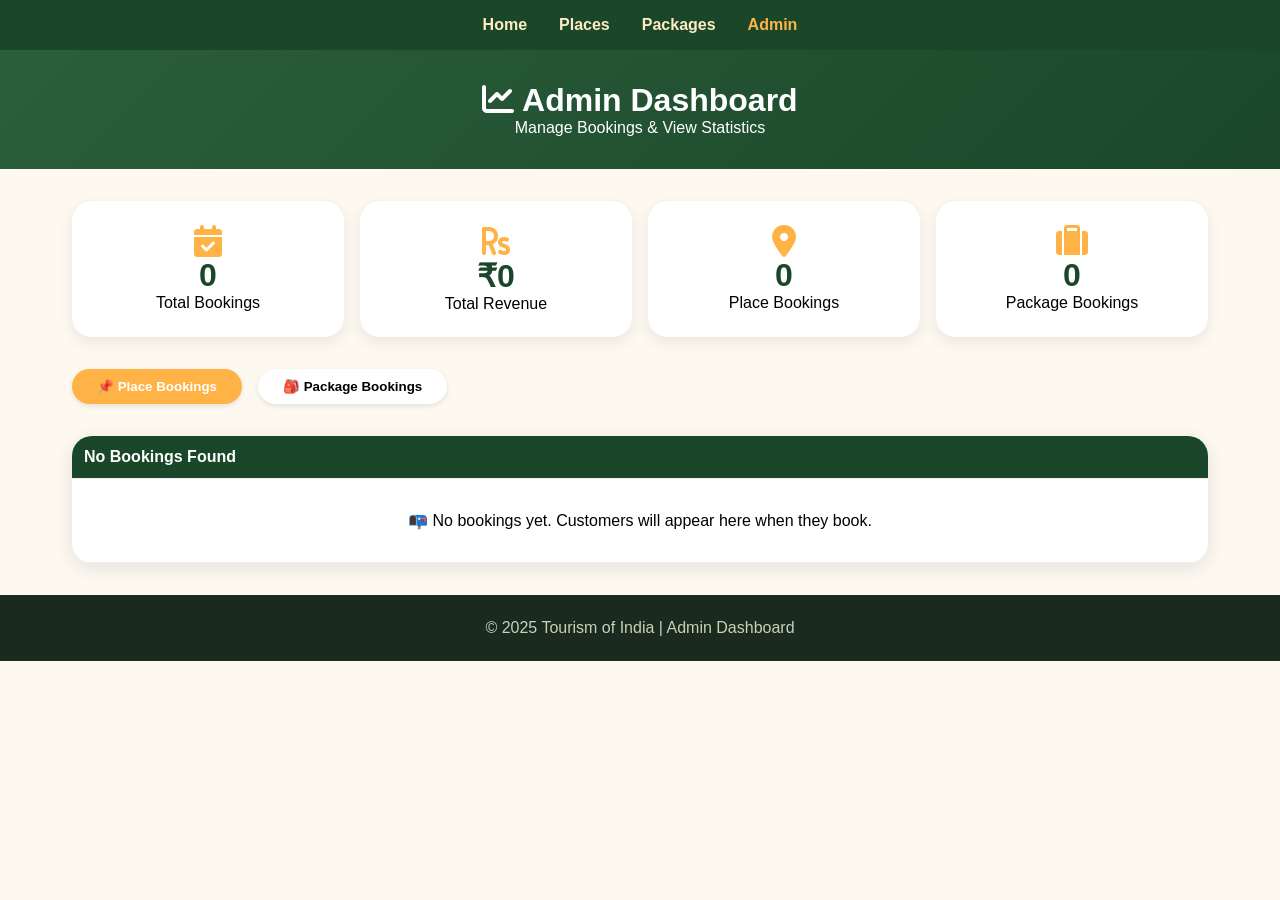
<file: admin.html>
<!DOCTYPE html>
<html lang="en">
<head>
<meta charset="UTF-8">
<meta name="viewport" content="width=device-width, initial-scale=1.0">
<title>Admin Panel | Tourism of India</title>
<link rel="stylesheet" href="https://cdnjs.cloudflare.com/ajax/libs/font-awesome/6.0.0/css/all.min.css">
<style>
* {
  margin: 0;
  padding: 0;
  box-sizing: border-box;
}
body {
  font-family: 'Segoe UI', sans-serif;
  background: #fef9f0;
}
.navbar {
  background: #1a472a;
  padding: 1rem 2rem;
  display: flex;
  justify-content: center;
  gap: 2rem;
  flex-wrap: wrap;
}
.navbar a {
  color: #ffebc2;
  text-decoration: none;
  font-weight: 600;
}
.navbar a:hover, .navbar a.active {
  color: #ffb347;
}
.header {
  text-align: center;
  padding: 2rem;
  background: linear-gradient(135deg, #2b5e3b, #1a472a);
  color: white;
}
.container {
  max-width: 1200px;
  margin: 2rem auto;
  padding: 0 2rem;
}
.tabs {
  display: flex;
  gap: 1rem;
  margin-bottom: 2rem;
  flex-wrap: wrap;
}
.tab-btn {
  padding: 10px 25px;
  background: white;
  border: none;
  border-radius: 30px;
  cursor: pointer;
  font-weight: bold;
  box-shadow: 0 2px 5px rgba(0,0,0,0.1);
}
.tab-btn.active {
  background: #ffb347;
  color: white;
}
.table-container {
  background: white;
  border-radius: 20px;
  overflow-x: auto;
  box-shadow: 0 5px 20px rgba(0,0,0,0.1);
}
table {
  width: 100%;
  border-collapse: collapse;
}
th, td {
  padding: 12px;
  text-align: left;
  border-bottom: 1px solid #eee;
}
th {
  background: #1a472a;
  color: white;
}
tr:hover {
  background: #f8f4ea;
}
.stats {
  display: grid;
  grid-template-columns: repeat(auto-fit, minmax(200px, 1fr));
  gap: 1rem;
  margin-bottom: 2rem;
}
.stat-card {
  background: white;
  padding: 1.5rem;
  border-radius: 20px;
  text-align: center;
  box-shadow: 0 5px 15px rgba(0,0,0,0.08);
}
.stat-card i {
  font-size: 2rem;
  color: #ffb347;
}
.stat-number {
  font-size: 2rem;
  font-weight: bold;
  color: #1a472a;
}
.delete-btn {
  background: #dc3545;
  color: white;
  border: none;
  padding: 5px 10px;
  border-radius: 5px;
  cursor: pointer;
}
.delete-btn:hover {
  background: #c82333;
}
footer {
  text-align: center;
  padding: 1.5rem;
  background: #1a2a1f;
  color: #c9d1b7;
  margin-top: 2rem;
}
</style>
</head>
<body>

<div class="navbar">
  <a href="index.html">Home</a>
  <a href="places.html">Places</a>
  <a href="packages.html">Packages</a>
  <a href="admin.html" class="active">Admin</a>
</div>

<div class="header">
  <h1><i class="fas fa-chart-line"></i> Admin Dashboard</h1>
  <p>Manage Bookings & View Statistics</p>
</div>

<div class="container">
  <div class="stats" id="statsContainer"></div>
  
  <div class="tabs">
    <button class="tab-btn active" onclick="showTab('places')">📌 Place Bookings</button>
    <button class="tab-btn" onclick="showTab('packages')">🎒 Package Bookings</button>
  </div>
  
  <div class="table-container">
    <table id="bookingsTable">
      <thead id="tableHeader"></thead>
      <tbody id="tableBody"></tbody>
    </table>
  </div>
</div>

<footer>
  <p>© 2025 Tourism of India | Admin Dashboard</p>
</footer>

<script>
  let currentTab = 'places';
  
  function loadBookings() {
    // Load place bookings
    const placeBookings = JSON.parse(localStorage.getItem('tourism_bookings') || '[]');
    // Load package bookings
    const packageBookings = JSON.parse(localStorage.getItem('tourism_package_bookings') || '[]');
    
    return { placeBookings, packageBookings };
  }
  
  function updateStats() {
    const { placeBookings, packageBookings } = loadBookings();
    const totalBookings = placeBookings.length + packageBookings.length;
    const totalRevenue = [...placeBookings, ...packageBookings].reduce((sum, b) => sum + (b.totalAmount || 0), 0);
    
    document.getElementById('statsContainer').innerHTML = `
      <div class="stat-card">
        <i class="fas fa-calendar-check"></i>
        <div class="stat-number">${totalBookings}</div>
        <div>Total Bookings</div>
      </div>
      <div class="stat-card">
        <i class="fas fa-rupee-sign"></i>
        <div class="stat-number">₹${totalRevenue.toLocaleString()}</div>
        <div>Total Revenue</div>
      </div>
      <div class="stat-card">
        <i class="fas fa-map-marker-alt"></i>
        <div class="stat-number">${placeBookings.length}</div>
        <div>Place Bookings</div>
      </div>
      <div class="stat-card">
        <i class="fas fa-suitcase"></i>
        <div class="stat-number">${packageBookings.length}</div>
        <div>Package Bookings</div>
      </div>
    `;
  }
  
  function showTab(tab) {
    currentTab = tab;
    document.querySelectorAll('.tab-btn').forEach(btn => btn.classList.remove('active'));
    event.target.classList.add('active');
    renderTable();
  }
  
  function deleteBooking(type, id) {
    if(confirm('Are you sure you want to delete this booking?')) {
      if(type === 'places') {
        let bookings = JSON.parse(localStorage.getItem('tourism_bookings') || '[]');
        bookings = bookings.filter(b => b.id !== id);
        localStorage.setItem('tourism_bookings', JSON.stringify(bookings));
      } else {
        let bookings = JSON.parse(localStorage.getItem('tourism_package_bookings') || '[]');
        bookings = bookings.filter(b => b.id !== id);
        localStorage.setItem('tourism_package_bookings', JSON.stringify(bookings));
      }
      renderTable();
      updateStats();
    }
  }
  
  function renderTable() {
    const { placeBookings, packageBookings } = loadBookings();
    const bookings = currentTab === 'places' ? placeBookings : packageBookings;
    const isPlaceTab = currentTab === 'places';
    
    const thead = document.getElementById('tableHeader');
    const tbody = document.getElementById('tableBody');
    
    if(bookings.length === 0) {
      thead.innerHTML = '<tr><th>No Bookings Found</th></tr>';
      tbody.innerHTML = '<tr><td style="text-align:center; padding:2rem;">📭 No bookings yet. Customers will appear here when they book.</td></tr>';
      return;
    }
    
    if(isPlaceTab) {
      thead.innerHTML = `
        <tr>
          <th>ID</th>
          <th>Place Name</th>
          <th>Customer</th>
          <th>Email</th>
          <th>Seats</th>
          <th>Travel Date</th>
          <th>Amount</th>
          <th>Action</th>
        </tr>
      `;
      tbody.innerHTML = bookings.map(booking => `
        <tr>
          <td>#${booking.id}</td>
          <td><strong>${booking.placeName}</strong></td>
          <td>${booking.userName}</td>
          <td>${booking.userEmail}</td>
          <td>${booking.seats}</td>
          <td>${booking.travelDate}</td>
          <td>₹${(booking.totalAmount || booking.seats * 999).toLocaleString()}</td>
          <td><button class="delete-btn" onclick="deleteBooking('places', ${booking.id})"><i class="fas fa-trash"></i> Delete</button></td>
        </tr>
      `).join('');
    } else {
      thead.innerHTML = `
        <tr>
          <th>ID</th>
          <th>Package Name</th>
          <th>Customer</th>
          <th>Email</th>
          <th>Travelers</th>
          <th>Travel Date</th>
          <th>Amount</th>
          <th>Action</th>
        </tr>
      `;
      tbody.innerHTML = bookings.map(booking => `
        <tr>
          <td>#${booking.id}</td>
          <td><strong>${booking.packageName}</strong></td>
          <td>${booking.userName}</td>
          <td>${booking.userEmail}</td>
          <td>${booking.travelers || booking.seats || 1}</td>
          <td>${booking.travelDate}</td>
          <td>₹${(booking.totalAmount || 0).toLocaleString()}</td>
          <td><button class="delete-btn" onclick="deleteBooking('packages', ${booking.id})"><i class="fas fa-trash"></i> Delete</button></td>
        </tr>
      `).join('');
    }
  }
  
  // Initialize
  updateStats();
  renderTable();
</script>
</body>
</html>
</file>
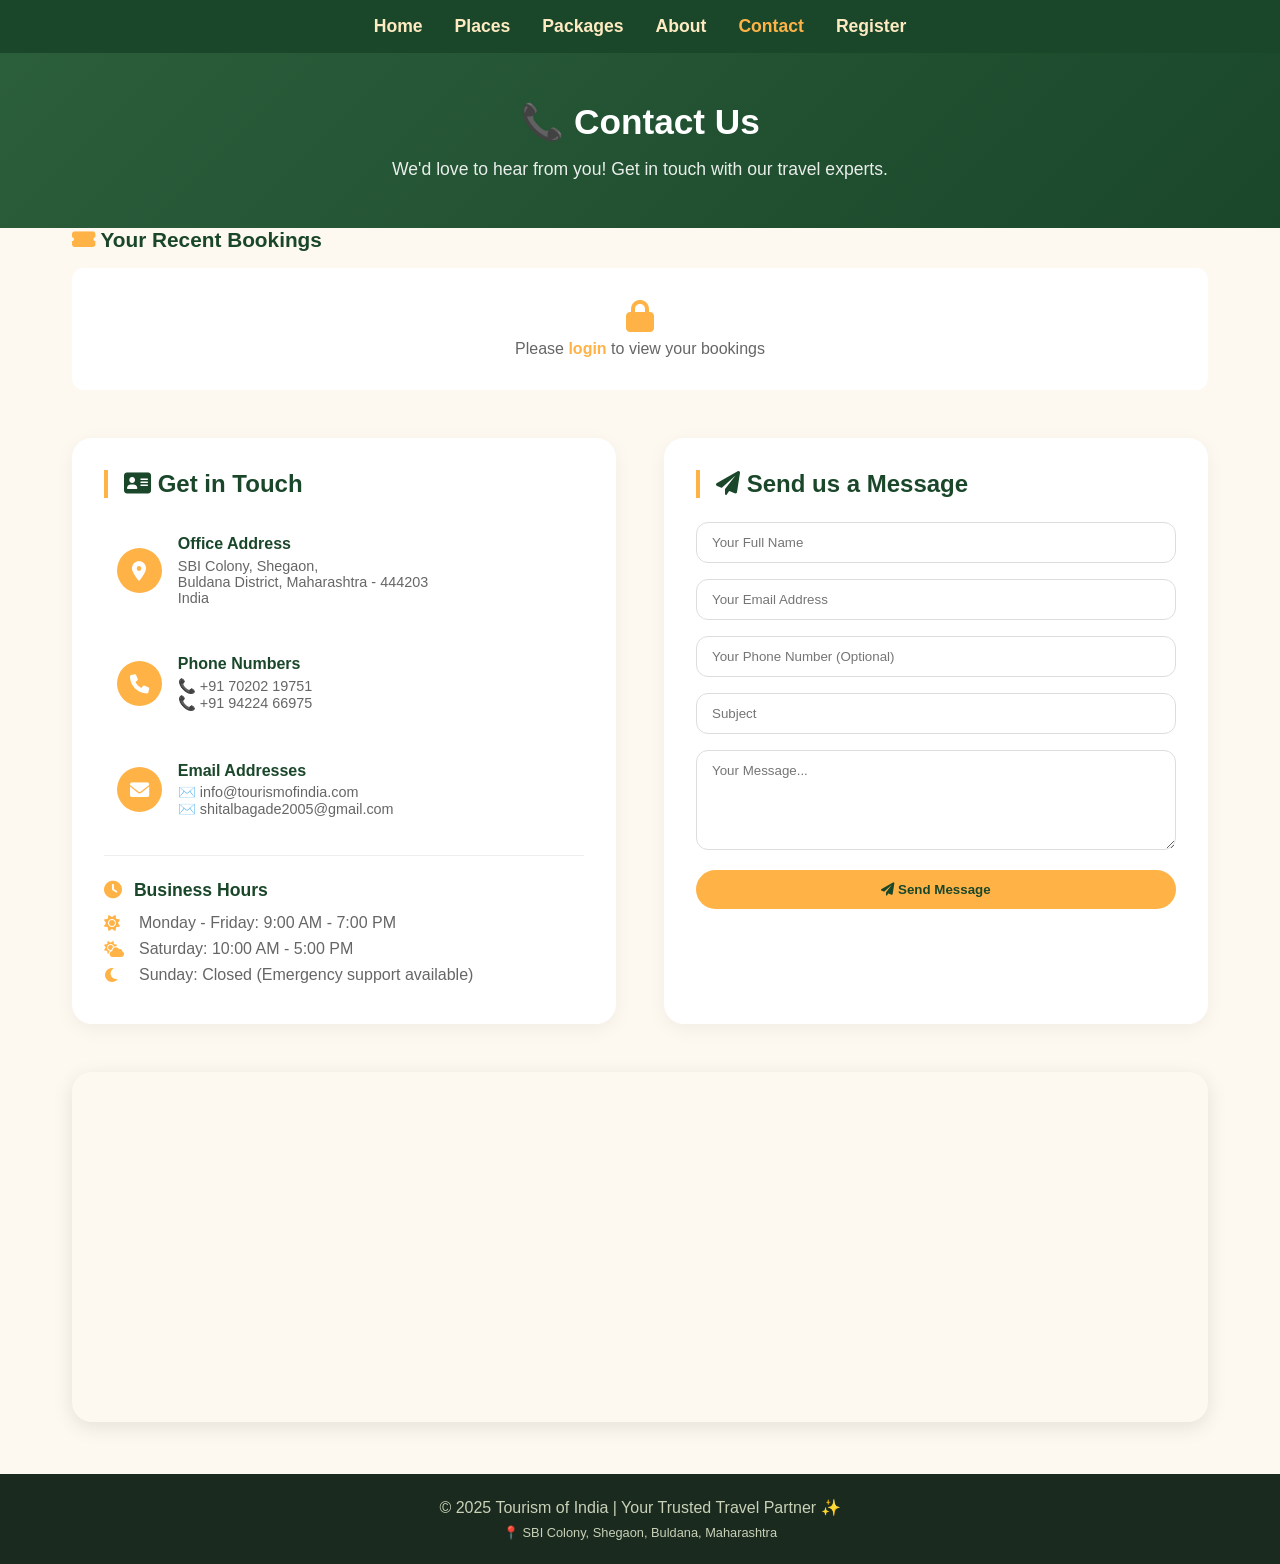
<file: contact.html>
<!DOCTYPE html>
<html lang="en">
<head>
<meta charset="UTF-8">
<meta name="viewport" content="width=device-width, initial-scale=1.0">
<title>Contact Us | Tourism of India</title>
<link rel="stylesheet" href="https://cdnjs.cloudflare.com/ajax/libs/font-awesome/6.0.0/css/all.min.css">
<style>
  * {
    margin: 0;
    padding: 0;
    box-sizing: border-box;
  }

  body {
    font-family: 'Segoe UI', Tahoma, Geneva, Verdana, sans-serif;
    background: #fef9f0;
    color: #2c3e2f;
  }

  /* NAVBAR */
  
  .navbar {
    background: #1a472a;
    padding: 1rem 2rem;
    display: flex;
    justify-content: center;
    gap: 2rem;
    flex-wrap: wrap;
    position: sticky;
    top: 0;
    z-index: 100;
  }

  .navbar a {
    color: #ffebc2;
    text-decoration: none;
    font-weight: 600;
    transition: 0.3s;
    font-size: 1.1rem;
  }

  .navbar a:hover, .navbar a.active {
    color: #ffb347;
  }

  /* HEADER */
  .header {
    text-align: center;
    padding: 3rem 2rem;
    background: linear-gradient(135deg, #2b5e3b, #1a472a);
    color: white;
  }

  .header h1 {
    font-size: 2.2rem;
    margin-bottom: 1rem;
  }

  .header p {
    font-size: 1.1rem;
    opacity: 0.9;
  }

  /* CONTENT */
  .contact-container {
    max-width: 1200px;
    margin: 3rem auto;
    padding: 0 2rem;
    display: grid;
    grid-template-columns: 1fr 1fr;
    gap: 3rem;
  }

  .contact-info {
    background: white;
    border-radius: 20px;
    padding: 2rem;
    box-shadow: 0 5px 20px rgba(0,0,0,0.05);
  }

  .contact-info h2 {
    color: #1a472a;
    margin-bottom: 1.5rem;
    border-left: 4px solid #ffb347;
    padding-left: 1rem;
  }

  .info-item {
    display: flex;
    align-items: center;
    gap: 1rem;
    margin-bottom: 1.5rem;
    padding: 0.8rem;
    border-radius: 12px;
    transition: 0.3s;
  }

  .info-item:hover {
    background: #f8f4ea;
    transform: translateX(5px);
  }

  .info-item i {
    width: 45px;
    height: 45px;
    background: #ffb347;
    border-radius: 50%;
    display: flex;
    align-items: center;
    justify-content: center;
    color: white;
    font-size: 1.2rem;
  }

  .info-item h3 {
    font-size: 1rem;
    margin-bottom: 0.3rem;
    color: #1a472a;
  }

  .info-item p {
    color: #666;
    font-size: 0.9rem;
  }

  .info-item a {
    color: #666;
    text-decoration: none;
  }

  .info-item a:hover {
    color: #ffb347;
  }

  /* CONTACT FORM */
  .contact-form {
    background: white;
    border-radius: 20px;
    padding: 2rem;
    box-shadow: 0 5px 20px rgba(0,0,0,0.05);
  }

  .contact-form h2 {
    color: #1a472a;
    margin-bottom: 1.5rem;
    border-left: 4px solid #ffb347;
    padding-left: 1rem;
  }

  .form-group {
    margin-bottom: 1rem;
  }

  .form-group input,
  .form-group textarea {
    width: 100%;
    padding: 12px 15px;
    border: 1px solid #ddd;
    border-radius: 12px;
    font-family: inherit;
    transition: 0.3s;
  }

  .form-group input:focus,
  .form-group textarea:focus {
    outline: none;
    border-color: #ffb347;
    box-shadow: 0 0 0 3px rgba(255, 179, 71, 0.1);
  }

  .form-group textarea {
    resize: vertical;
    min-height: 100px;
  }

  .btn-submit {
    background: #ffb347;
    color: #1a472a;
    padding: 12px 30px;
    border: none;
    border-radius: 50px;
    font-weight: bold;
    cursor: pointer;
    transition: 0.3s;
    width: 100%;
  }

  .btn-submit:hover {
    background: #ff8c00;
    color: white;
    transform: translateY(-2px);
  }

  /* BOOKING SUMMARY */
  .booking-summary {
    max-width: 1200px;
    margin: 0 auto 3rem;
    padding: 0 2rem;
  }

  .booking-summary h3 {
    color: #1a472a;
    margin-bottom: 1rem;
    font-size: 1.3rem;
  }

  .booking-summary h3 i {
    color: #ffb347;
  }

  .booking-item {
    background: white;
    border-radius: 12px;
    padding: 1rem;
    margin-bottom: 1rem;
    display: flex;
    justify-content: space-between;
    align-items: center;
    flex-wrap: wrap;
    transition: 0.3s;
    box-shadow: 0 2px 10px rgba(0,0,0,0.05);
  }

  .booking-item:hover {
    transform: translateX(5px);
    background: #fff3e0;
  }

  .booking-info h4 {
    color: #1a472a;
    margin-bottom: 5px;
  }

  .booking-info p {
    color: #666;
    font-size: 0.85rem;
    margin: 3px 0;
  }

  .booking-status {
    background: #d4edda;
    color: #155724;
    padding: 5px 12px;
    border-radius: 20px;
    font-size: 0.8rem;
    font-weight: bold;
  }

  .no-bookings {
    text-align: center;
    padding: 2rem;
    color: #666;
    background: white;
    border-radius: 12px;
  }

  .no-bookings i {
    font-size: 2rem;
    color: #ffb347;
    margin-bottom: 0.5rem;
  }

  .no-bookings a {
    color: #ffb347;
    text-decoration: none;
    font-weight: bold;
  }

  /* MAP */
  .map-container {
    max-width: 1200px;
    margin: 0 auto 3rem;
    padding: 0 2rem;
  }

  .map-container iframe {
    width: 100%;
    border-radius: 20px;
    box-shadow: 0 5px 20px rgba(0,0,0,0.1);
  }

  .business-hours {
    margin-top: 1.5rem;
    padding-top: 1.5rem;
    border-top: 1px solid #eee;
  }

  .business-hours h3 {
    color: #1a472a;
    margin-bottom: 0.8rem;
    font-size: 1.1rem;
  }

  .business-hours p {
    color: #666;
    margin: 0.5rem 0;
    display: flex;
    align-items: center;
    gap: 10px;
  }

  .business-hours i {
    color: #ffb347;
    width: 25px;
  }

  footer {
    text-align: center;
    background: #1a2a1f;
    color: #c9d1b7;
    padding: 1.5rem;
    margin-top: 2rem;
  }

  @media (max-width: 768px) {
    .contact-container {
      grid-template-columns: 1fr;
    }
    .booking-item {
      flex-direction: column;
      text-align: center;
      gap: 0.5rem;
    }
  }
</style>
</head>
<body>

<div class="navbar">
  <a href="index.html">Home</a>
  <a href="places.html">Places</a>
  <a href="packages.html">Packages</a>
  <a href="about.html">About</a>
  <a href="contact.html" class="active">Contact</a>
  <a href="register.html">Register</a>
</div>

<div class="header">
  <h1>📞 Contact Us</h1>
  <p>We'd love to hear from you! Get in touch with our travel experts.</p>
</div>

<!-- BOOKING SUMMARY SECTION -->
<div class="booking-summary">
  <h3><i class="fas fa-ticket-alt"></i> Your Recent Bookings</h3>
  <div id="recentBookingsList"></div>
</div>

<div class="contact-container">
  <!-- Contact Info -->
  <div class="contact-info">
    <h2><i class="fas fa-address-card"></i> Get in Touch</h2>
    
    <div class="info-item">
      <i class="fas fa-map-marker-alt"></i>
      <div>
        <h3>Office Address</h3>
        <p>SBI Colony, Shegaon,<br>Buldana District, Maharashtra - 444203<br>India</p>
      </div>
    </div>
    
    <div class="info-item">
      <i class="fas fa-phone"></i>
      <div>
        <h3>Phone Numbers</h3>
        <p><a href="tel:+917020219751">📞 +91 70202 19751</a></p>
        <p><a href="tel:+919422466975">📞 +91 94224 66975</a></p>
      </div>
    </div>
    
    <div class="info-item">
      <i class="fas fa-envelope"></i>
      <div>
        <h3>Email Addresses</h3>
        <p><a href="mailto:info@tourismofindia.com">✉️ info@tourismofindia.com</a></p>
        <p><a href="mailto:shitalbagade2005@gmail.com">✉️ shitalbagade2005@gmail.com</a></p>
      </div>
    </div>
    
    <div class="business-hours">
      <h3><i class="fas fa-clock"></i> Business Hours</h3>
      <p><i class="fas fa-sun"></i> Monday - Friday: 9:00 AM - 7:00 PM</p>
      <p><i class="fas fa-cloud-sun"></i> Saturday: 10:00 AM - 5:00 PM</p>
      <p><i class="fas fa-moon"></i> Sunday: Closed (Emergency support available)</p>
    </div>
  </div>

  <!-- Contact Form -->
  <div class="contact-form">
    <h2><i class="fas fa-paper-plane"></i> Send us a Message</h2>
    <form id="contactForm">
      <div class="form-group">
        <input type="text" id="contactName" placeholder="Your Full Name" required>
      </div>
      <div class="form-group">
        <input type="email" id="contactEmail" placeholder="Your Email Address" required>
      </div>
      <div class="form-group">
        <input type="tel" id="contactPhone" placeholder="Your Phone Number (Optional)">
      </div>
      <div class="form-group">
        <input type="text" id="contactSubject" placeholder="Subject">
      </div>
      <div class="form-group">
        <textarea id="contactMessage" placeholder="Your Message..." required></textarea>
      </div>
      <button type="submit" class="btn-submit">
        <i class="fas fa-paper-plane"></i> Send Message
      </button>
      <div id="contactMsg" style="margin-top: 1rem; text-align: center;"></div>
    </form>
  </div>
</div>

<!-- Google Map - SBI Colony, Shegaon, Buldana -->
<div class="map-container">
  <iframe 
    src="https://www.google.com/maps/embed?pb=!1m18!1m12!1m3!1d119283.55254524678!2d76.70024144335938!3d20.792184999999998!2m3!1f0!2f0!3f0!3m2!1i1024!2i768!4f13.1!3m3!1m2!1s0x3bd790efb8c45ebf%3A0x8f1d8c9b2e5a4f3!2sShegaon%2C%20Maharashtra!5e0!3m2!1sen!2sin!4v1700000000000!5m2!1sen!2sin" 
    height="350" 
    style="border:0;" 
    allowfullscreen="" 
    loading="lazy"
    referrerpolicy="no-referrer-when-downgrade">
  </iframe>
</div>

<footer>
  <p>© 2025 Tourism of India | Your Trusted Travel Partner ✨</p>
  <p style="font-size: 0.8rem; margin-top: 0.5rem;">📍 SBI Colony, Shegaon, Buldana, Maharashtra</p>
</footer>

<script>
  // Load user's recent bookings
 // ================= LOAD USER BOOKINGS (PLACES + PACKAGES) =================
function loadUserBookings() {
    const bookingsList = document.getElementById('recentBookingsList');
    
    if(!bookingsList) return;
    
    const currentUser = localStorage.getItem('current_user');
    
    if(!currentUser) {
      bookingsList.innerHTML = `
        <div class="no-bookings">
          <i class="fas fa-lock"></i>
          <p>Please <a href="register.html">login</a> to view your bookings</p>
        </div>
      `;
      return;
    }
    
    const user = JSON.parse(currentUser);
    const userEmail = user.email;
    
    // Load both types of bookings
    const placeBookings = JSON.parse(localStorage.getItem('tourism_bookings') || '[]');
    const packageBookings = JSON.parse(localStorage.getItem('tourism_package_bookings') || '[]');
    
    // Filter user's bookings
    const userPlaceBookings = placeBookings.filter(b => b.userEmail === userEmail);
    const userPackageBookings = packageBookings.filter(b => b.userEmail === userEmail);
    
    // Combine and sort
    const allBookings = [...userPlaceBookings, ...userPackageBookings]
        .sort((a,b) => new Date(b.bookingDate) - new Date(a.bookingDate));
    
    if(allBookings.length === 0) {
      bookingsList.innerHTML = `
        <div class="no-bookings">
          <i class="fas fa-calendar-alt"></i>
          <p>You haven't made any bookings yet.</p>
          <a href="places.html" style="color:#ffb347;">Explore Places →</a>
        </div>
      `;
      return;
    }
    
    bookingsList.innerHTML = allBookings.map(booking => {
      const isPlace = booking.placeName !== undefined;
      const icon = isPlace ? 'fa-map-marker-alt' : 'fa-suitcase';
      const title = isPlace ? booking.placeName : booking.packageName;
      const details = isPlace ? `${booking.seats} Seat(s)` : `${booking.travelers} Traveler(s)`;
      const amount = booking.totalAmount || (booking.seats * 999);
      
      return `
        <div class="booking-item">
          <div class="booking-info">
            <h4><i class="fas ${icon}"></i> ${title}</h4>
            <p><i class="fas fa-calendar"></i> Travel Date: ${booking.travelDate}</p>
            <p><i class="fas fa-users"></i> ${details}</p>
            <p><i class="fas fa-rupee-sign"></i> ₹${amount.toLocaleString()}</p>
          </div>
          <div class="booking-status">
            <i class="fas fa-check-circle"></i> Confirmed
          </div>
        </div>
      `;
    }).join('');
}

// Load bookings when page loads
document.addEventListener('DOMContentLoaded', loadUserBookings);
  // Contact Form Handler
  document.getElementById('contactForm').addEventListener('submit', function(e) {
    e.preventDefault();
    
    const name = document.getElementById('contactName').value;
    const email = document.getElementById('contactEmail').value;
    const phone = document.getElementById('contactPhone').value;
    const subject = document.getElementById('contactSubject').value;
    const message = document.getElementById('contactMessage').value;
    
    if(!name || !email || !message) {
      document.getElementById('contactMsg').innerHTML = '<div style="background:#f8d7da; padding:10px; border-radius:10px; color:#721c24;">❌ Please fill all required fields!</div>';
      setTimeout(() => {
        document.getElementById('contactMsg').innerHTML = '';
      }, 3000);
      return;
    }
    
    if(!email.includes('@') || !email.includes('.')) {
      document.getElementById('contactMsg').innerHTML = '<div style="background:#f8d7da; padding:10px; border-radius:10px; color:#721c24;">❌ Please enter a valid email address!</div>';
      return;
    }
    
    // Save contact message to localStorage
    const contactMessages = JSON.parse(localStorage.getItem('contact_messages') || '[]');
    contactMessages.push({
      id: Date.now(),
      name: name,
      email: email,
      phone: phone,
      subject: subject,
      message: message,
      date: new Date().toISOString()
    });
    localStorage.setItem('contact_messages', JSON.stringify(contactMessages));
    
    document.getElementById('contactMsg').innerHTML = '<div style="background:#d4edda; padding:10px; border-radius:10px; color:#155724;">✅ Message sent successfully! We\'ll get back to you soon.</div>';
    
    // Clear form
    document.getElementById('contactName').value = '';
    document.getElementById('contactEmail').value = '';
    document.getElementById('contactPhone').value = '';
    document.getElementById('contactSubject').value = '';
    document.getElementById('contactMessage').value = '';
    
    setTimeout(() => {
      document.getElementById('contactMsg').innerHTML = '';
    }, 3000);
  });
  
  // Load bookings when page loads
  document.addEventListener('DOMContentLoaded', loadUserBookings);
</script>
</body>
</html>
</file>
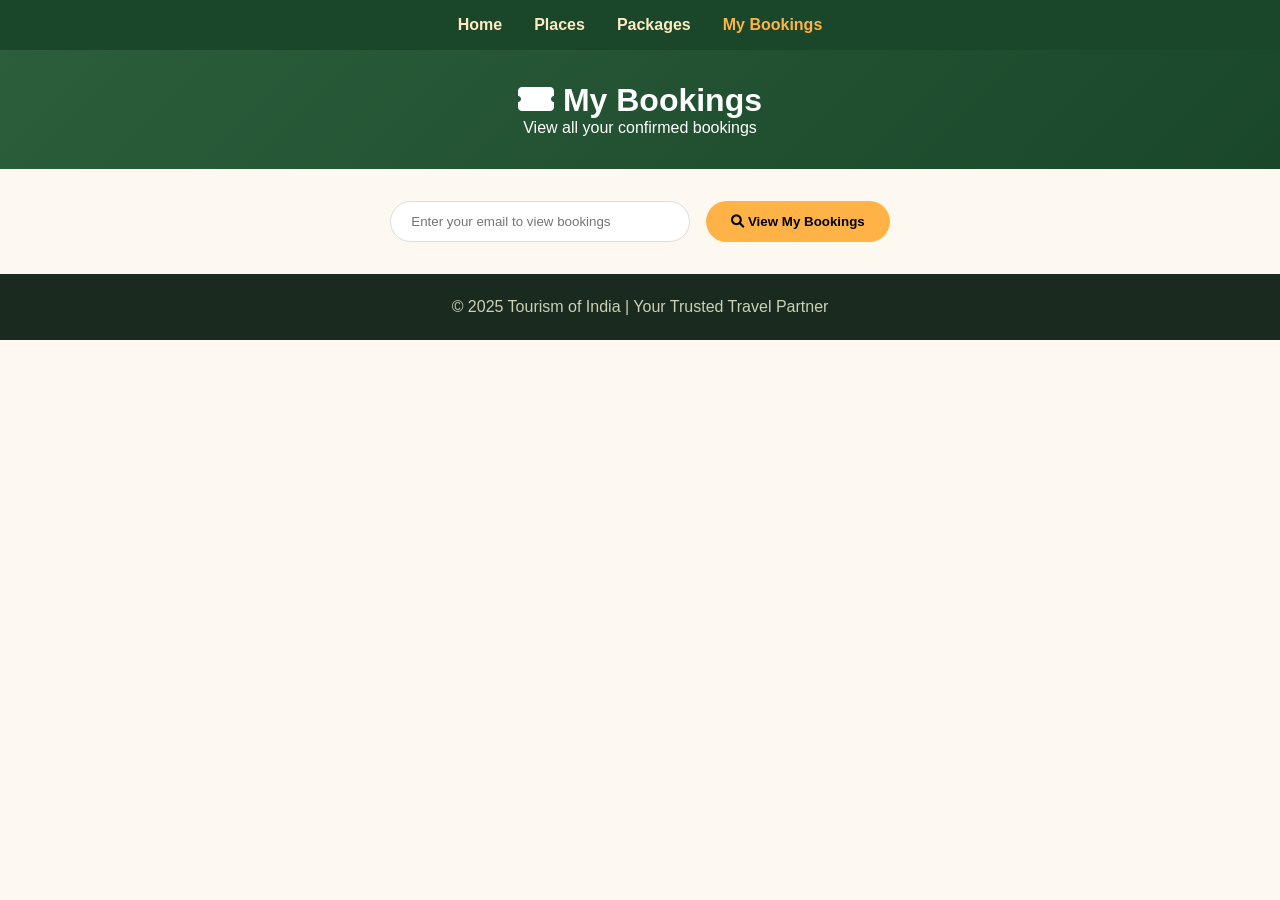
<file: mybookings.html>
<!DOCTYPE html>
<html lang="en">
<head>
<meta charset="UTF-8">
<meta name="viewport" content="width=device-width, initial-scale=1.0">
<title>My Bookings | Tourism of India</title>
<link rel="stylesheet" href="https://cdnjs.cloudflare.com/ajax/libs/font-awesome/6.0.0/css/all.min.css">
<style>
* { margin: 0; padding: 0; box-sizing: border-box; }
body { font-family: 'Segoe UI', sans-serif; background: #fef9f0; }
.navbar { background: #1a472a; padding: 1rem 2rem; display: flex; justify-content: center; gap: 2rem; flex-wrap: wrap; }
.navbar a { color: #ffebc2; text-decoration: none; font-weight: 600; }
.navbar a:hover, .navbar a.active { color: #ffb347; }
.header { text-align: center; padding: 2rem; background: linear-gradient(135deg, #2b5e3b, #1a472a); color: white; }
.container { max-width: 1000px; margin: 2rem auto; padding: 0 2rem; }
.search-box { display: flex; gap: 1rem; margin-bottom: 2rem; flex-wrap: wrap; justify-content: center; }
.search-box input { padding: 12px 20px; border-radius: 30px; border: 1px solid #ddd; width: 300px; }
.search-box button { padding: 12px 25px; background: #ffb347; border: none; border-radius: 30px; cursor: pointer; font-weight: bold; }
.booking-card { background: white; border-radius: 15px; padding: 1rem; margin-bottom: 1rem; box-shadow: 0 5px 15px rgba(0,0,0,0.08); display: flex; justify-content: space-between; align-items: center; flex-wrap: wrap; }
.booking-info h3 { color: #1a472a; margin-bottom: 5px; }
.booking-info p { color: #666; font-size: 0.9rem; margin: 3px 0; }
.booking-status { background: #d4edda; color: #155724; padding: 5px 12px; border-radius: 20px; font-size: 0.8rem; }
footer { text-align: center; padding: 1.5rem; background: #1a2a1f; color: #c9d1b7; margin-top: 2rem; }
</style>
</head>
<body>

<div class="navbar">
  <a href="index.html">Home</a>
  <a href="places.html">Places</a>
  <a href="packages.html">Packages</a>
  <a href="mybookings.html" class="active">My Bookings</a>
</div>

<div class="header">
  <h1><i class="fas fa-ticket-alt"></i> My Bookings</h1>
  <p>View all your confirmed bookings</p>
</div>

<div class="container">
  <div class="search-box">
    <input type="email" id="emailInput" placeholder="Enter your email to view bookings">
    <button onclick="viewBookings()"><i class="fas fa-search"></i> View My Bookings</button>
  </div>
  <div id="bookingsList"></div>
</div>

<footer>
  <p>© 2025 Tourism of India | Your Trusted Travel Partner</p>
</footer>

<script>
  function viewBookings() {
    const email = document.getElementById('emailInput').value.trim();
    if(!email) {
      alert('Please enter your email address');
      return;
    }
    
    const placeBookings = JSON.parse(localStorage.getItem('tourism_bookings') || '[]');
    const packageBookings = JSON.parse(localStorage.getItem('tourism_package_bookings') || '[]');
    
    const userPlaceBookings = placeBookings.filter(b => b.userEmail === email);
    const userPackageBookings = packageBookings.filter(b => b.userEmail === email);
    const allBookings = [...userPlaceBookings, ...userPackageBookings].sort((a,b) => new Date(b.bookingDate) - new Date(a.bookingDate));
    
    const container = document.getElementById('bookingsList');
    
    if(allBookings.length === 0) {
      container.innerHTML = '<div style="text-align:center; padding:2rem; background:white; border-radius:15px;">📭 No bookings found for this email. Please check your email or make a booking.</div>';
      return;
    }
    
    container.innerHTML = allBookings.map(booking => {
      const isPlace = booking.placeName !== undefined;
      return `
        <div class="booking-card">
          <div class="booking-info">
            <h3><i class="fas ${isPlace ? 'fa-map-marker-alt' : 'fa-suitcase'}"></i> ${isPlace ? booking.placeName : booking.packageName}</h3>
            <p><i class="fas fa-user"></i> ${booking.userName}</p>
            <p><i class="fas fa-calendar"></i> Travel Date: ${booking.travelDate}</p>
            <p><i class="fas fa-users"></i> ${isPlace ? booking.seats : booking.travelers} ${isPlace ? 'Seats' : 'Travelers'}</p>
            <p><i class="fas fa-rupee-sign"></i> Total: ₹${(booking.totalAmount || 0).toLocaleString()}</p>
            <p><i class="fas fa-clock"></i> Booked on: ${new Date(booking.bookingDate).toLocaleDateString()}</p>
          </div>
          <div class="booking-status">
            <i class="fas fa-check-circle"></i> Confirmed
          </div>
        </div>
      `;
    }).join('');
  }
</script>
</body>
</html>
</file>
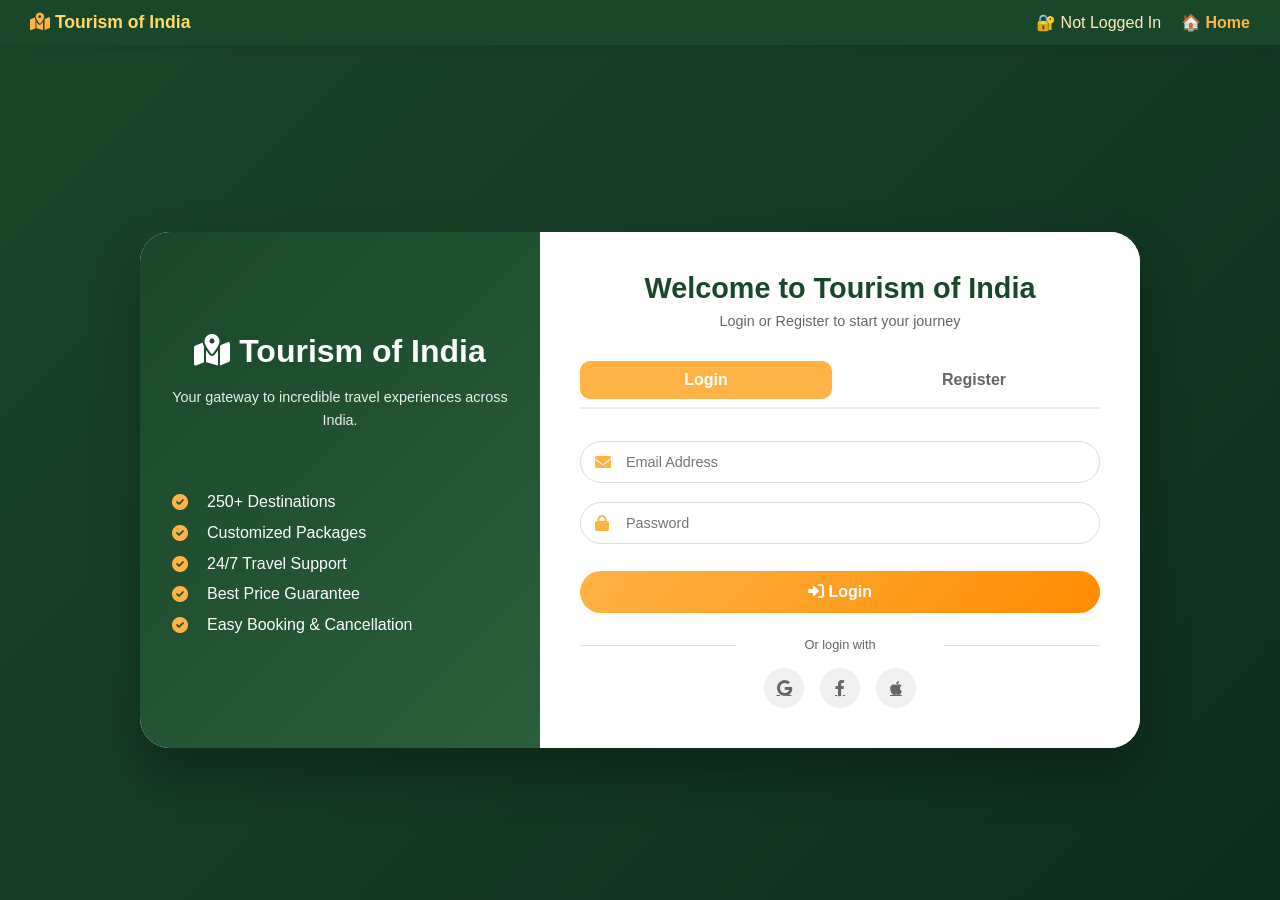
<file: register.html>
<!DOCTYPE html>
<html lang="en">
<head>
<meta charset="UTF-8">
<meta name="viewport" content="width=device-width, initial-scale=1.0">
<title>Register & Login | Tourism of India</title>
<link rel="stylesheet" href="https://cdnjs.cloudflare.com/ajax/libs/font-awesome/6.0.0/css/all.min.css">
<style>
  * {
    margin: 0;
    padding: 0;
    box-sizing: border-box;
    font-family: 'Poppins', 'Segoe UI', sans-serif;
  }

  body {
    min-height: 100vh;
    display: flex;
    justify-content: center;
    align-items: center;
    position: relative;
    background: linear-gradient(135deg, #1a472a, #0e2e1c);
  }

  /* Animated Background */
  body::before {
    content: "";
    position: absolute;
    top: 0;
    left: 0;
    width: 100%;
    height: 100%;
    background: url('https://images.pexels.com/photos/258117/pexels-photo-258117.jpeg?auto=compress&cs=tinysrgb&w=1200') no-repeat center center/cover;
    opacity: 0.3;
    z-index: -1;
    animation: zoomBg 20s infinite alternate;
  }

  @keyframes zoomBg {
    0% { transform: scale(1); }
    100% { transform: scale(1.1); }
  }

  /* User Bar - Top Navigation */
  .user-bar {
    position: fixed;
    top: 0;
    right: 0;
    left: 0;
    background: #1a472a;
    padding: 12px 30px;
    display: flex;
    justify-content: space-between;
    align-items: center;
    z-index: 1000;
    box-shadow: 0 2px 10px rgba(0,0,0,0.1);
  }
  .user-bar .logo-small {
    color: #ffd966;
    font-weight: bold;
    font-size: 1.1rem;
  }
  .user-bar .logo-small i {
    color: #ffb347;
  }
  .user-bar .user-controls {
    display: flex;
    gap: 20px;
    align-items: center;
  }
  .user-bar .welcome {
    color: #ffebc2;
    font-weight: 500;
  }
  .user-bar a {
    color: #ffb347;
    text-decoration: none;
    font-weight: 600;
    transition: 0.3s;
    cursor: pointer;
  }
  .user-bar a:hover {
    color: #ff8c00;
    text-decoration: underline;
  }
  .user-bar .logout-btn {
    color: #ffb347;
    cursor: pointer;
  }
  .user-bar .logout-btn:hover {
    color: #ff8c00;
  }

  /* Main Container */
  .auth-container {
    display: flex;
    max-width: 1000px;
    width: 90%;
    background: rgba(255,255,255,0.95);
    border-radius: 30px;
    overflow: hidden;
    box-shadow: 0 25px 50px rgba(0,0,0,0.3);
    backdrop-filter: blur(10px);
    margin-top: 80px;
  }

  /* Left Side - Info Section */
  .info-section {
    background: linear-gradient(135deg, #1a472a, #2b5e3b);
    padding: 3rem 2rem;
    width: 40%;
    color: white;
    display: flex;
    flex-direction: column;
    justify-content: center;
    text-align: center;
  }

  .info-section h2 {
    font-size: 2rem;
    margin-bottom: 1rem;
  }

  .info-section p {
    font-size: 0.9rem;
    line-height: 1.6;
    margin-bottom: 2rem;
    opacity: 0.9;
  }

  .info-section .features {
    text-align: left;
    margin-top: 1rem;
  }

  .info-section .features li {
    list-style: none;
    margin: 0.8rem 0;
    display: flex;
    align-items: center;
    gap: 10px;
  }

  .info-section .features li i {
    width: 25px;
    color: #ffb347;
  }

  /* Right Side - Forms */
  .form-section {
    width: 60%;
    padding: 2.5rem;
    background: white;
  }

  .form-header {
    text-align: center;
    margin-bottom: 2rem;
  }

  .form-header h3 {
    font-size: 1.8rem;
    color: #1a472a;
    margin-bottom: 0.5rem;
  }

  .form-header p {
    color: #666;
    font-size: 0.9rem;
  }

  /* Toggle Buttons */
  .form-tabs {
    display: flex;
    gap: 1rem;
    margin-bottom: 2rem;
    border-bottom: 2px solid #eee;
    padding-bottom: 0.5rem;
  }

  .tab-btn {
    flex: 1;
    background: none;
    border: none;
    padding: 10px;
    font-size: 1rem;
    font-weight: 600;
    cursor: pointer;
    color: #666;
    transition: 0.3s;
    border-radius: 10px;
  }

  .tab-btn.active {
    background: #ffb347;
    color: white;
  }

  /* Forms */
  .form {
    display: none;
  }

  .form.active {
    display: block;
    animation: fadeIn 0.5s ease;
  }

  @keyframes fadeIn {
    from { opacity: 0; transform: translateY(10px); }
    to { opacity: 1; transform: translateY(0); }
  }

  .input-group {
    margin-bottom: 1.2rem;
    position: relative;
  }

  .input-group i {
    position: absolute;
    left: 15px;
    top: 50%;
    transform: translateY(-50%);
    color: #ffb347;
    font-size: 1rem;
  }

  .input-group input {
    width: 100%;
    padding: 12px 15px 12px 45px;
    border: 1px solid #ddd;
    border-radius: 50px;
    font-size: 0.9rem;
    transition: 0.3s;
  }

  .input-group input:focus {
    outline: none;
    border-color: #ffb347;
    box-shadow: 0 0 0 3px rgba(255, 179, 71, 0.1);
  }

  .input-group.fullname-group {
    display: flex;
    gap: 1rem;
  }

  .input-group.fullname-group div {
    flex: 1;
    position: relative;
  }

  .input-group.fullname-group input {
    padding-left: 40px;
  }

  .btn-submit {
    width: 100%;
    padding: 12px;
    background: linear-gradient(135deg, #ffb347, #ff8c00);
    border: none;
    border-radius: 50px;
    color: white;
    font-size: 1rem;
    font-weight: 600;
    cursor: pointer;
    transition: 0.3s;
    margin-top: 0.5rem;
  }

  .btn-submit:hover {
    transform: translateY(-2px);
    box-shadow: 0 5px 15px rgba(255, 140, 0, 0.3);
  }

  /* Social Login */
  .social-login {
    text-align: center;
    margin-top: 1.5rem;
  }

  .social-login p {
    color: #666;
    font-size: 0.8rem;
    margin-bottom: 1rem;
    position: relative;
  }

  .social-login p::before,
  .social-login p::after {
    content: "";
    position: absolute;
    top: 50%;
    width: 30%;
    height: 1px;
    background: #ddd;
  }

  .social-login p::before {
    left: 0;
  }

  .social-login p::after {
    right: 0;
  }

  .social-icons {
    display: flex;
    justify-content: center;
    gap: 1rem;
  }

  .social-icons a {
    width: 40px;
    height: 40px;
    border-radius: 50%;
    background: #f0f0f0;
    display: flex;
    align-items: center;
    justify-content: center;
    color: #666;
    transition: 0.3s;
  }

  .social-icons a:hover {
    background: #ffb347;
    color: white;
    transform: translateY(-3px);
  }

  /* Message Alert */
  .message {
    margin-top: 1rem;
    padding: 10px;
    border-radius: 10px;
    text-align: center;
    font-size: 0.8rem;
    display: none;
  }

  .message.success {
    background: #d4edda;
    color: #155724;
    display: block;
  }

  .message.error {
    background: #f8d7da;
    color: #721c24;
    display: block;
  }

  /* Already Logged In Message */
  .already-logged {
    text-align: center;
    padding: 2rem;
    background: #f8f4ea;
    border-radius: 15px;
    margin-bottom: 1.5rem;
  }
  .already-logged i {
    font-size: 3rem;
    color: #ffb347;
    margin-bottom: 1rem;
  }
  .already-logged h3 {
    color: #1a472a;
    margin-bottom: 0.5rem;
  }
  .already-logged p {
    color: #666;
    margin-bottom: 1rem;
  }
  .already-logged .btn-home {
    background: #ffb347;
    color: #1a472a;
    padding: 10px 20px;
    border-radius: 30px;
    text-decoration: none;
    display: inline-block;
    font-weight: bold;
  }

  /* Responsive */
  @media (max-width: 768px) {
    .auth-container {
      flex-direction: column;
      width: 95%;
      margin-top: 100px;
    }
    .info-section, .form-section {
      width: 100%;
    }
    .info-section {
      padding: 2rem;
      text-align: center;
    }
    .input-group.fullname-group {
      flex-direction: column;
      gap: 1rem;
    }
    .user-bar {
      padding: 8px 15px;
      flex-direction: column;
      gap: 8px;
      text-align: center;
    }
    .user-bar .user-controls {
      flex-wrap: wrap;
      justify-content: center;
    }
  }
</style>
</head>
<body>

<!-- User Bar - Shows login status -->
<div class="user-bar" id="userBar">
  <div class="logo-small">
    <i class="fas fa-map-marked-alt"></i> Tourism of India
  </div>
  <div class="user-controls">
    <span class="welcome" id="welcomeMsg"></span>
    <a href="index.html" id="homeLink">🏠 Home</a>
    <a href="#" id="logoutBtn" class="logout-btn" style="display:none;" onclick="logoutUser()">🚪 Logout</a>
  </div>
</div>

<div class="auth-container">
  <!-- Left Side Info -->
  <div class="info-section">
    <h2><i class="fas fa-map-marked-alt"></i> Tourism of India</h2>
    <p>Your gateway to incredible travel experiences across India.</p>
    <ul class="features">
      <li><i class="fas fa-check-circle"></i> 250+ Destinations</li>
      <li><i class="fas fa-check-circle"></i> Customized Packages</li>
      <li><i class="fas fa-check-circle"></i> 24/7 Travel Support</li>
      <li><i class="fas fa-check-circle"></i> Best Price Guarantee</li>
      <li><i class="fas fa-check-circle"></i> Easy Booking & Cancellation</li>
    </ul>
  </div>

  <!-- Right Side Forms -->
  <div class="form-section" id="formSection">
    <div id="loggedInMessage" style="display:none;" class="already-logged">
      <i class="fas fa-check-circle"></i>
      <h3>You are already logged in!</h3>
      <p id="loggedInUserName"></p>
      <a href="index.html" class="btn-home">Go to Homepage</a>
      <button onclick="logoutUser()" style="margin-top: 10px; background: #dc3545; color: white; border: none; padding: 8px 15px; border-radius: 30px; cursor: pointer;">Logout Instead</button>
    </div>
    
    <div id="loginRegisterForms">
      <div class="form-header">
        <h3>Welcome to Tourism of India</h3>
        <p>Login or Register to start your journey</p>
      </div>

      <!-- Tabs -->
      <div class="form-tabs">
        <button class="tab-btn active" onclick="showForm('login')">Login</button>
        <button class="tab-btn" onclick="showForm('register')">Register</button>
      </div>

      <!-- Login Form -->
      <div id="loginForm" class="form active">
        <form onsubmit="return false;">
          <div class="input-group">
            <i class="fas fa-envelope"></i>
            <input type="email" id="loginEmail" placeholder="Email Address" required>
          </div>
          <div class="input-group">
            <i class="fas fa-lock"></i>
            <input type="password" id="loginPassword" placeholder="Password" required>
          </div>
          <button type="button" class="btn-submit" onclick="handleLogin()">
            <i class="fas fa-sign-in-alt"></i> Login
          </button>
          <div class="social-login">
            <p>Or login with</p>
            <div class="social-icons">
              <a href="#"><i class="fab fa-google"></i></a>
              <a href="#"><i class="fab fa-facebook-f"></i></a>
              <a href="#"><i class="fab fa-apple"></i></a>
            </div>
          </div>
        </form>
      </div>

      <!-- Register Form -->
      <div id="registerForm" class="form">
        <form onsubmit="return false;">
          <div class="input-group fullname-group">
            <div>
              <i class="fas fa-user"></i>
              <input type="text" id="regFirstName" placeholder="First Name" required>
            </div>
            <div>
              <i class="fas fa-user"></i>
              <input type="text" id="regLastName" placeholder="Last Name" required>
            </div>
          </div>
          <div class="input-group">
            <i class="fas fa-envelope"></i>
            <input type="email" id="regEmail" placeholder="Email Address" required>
          </div>
          <div class="input-group">
            <i class="fas fa-phone"></i>
            <input type="tel" id="regPhone" placeholder="Phone Number (Optional)">
          </div>
          <div class="input-group">
            <i class="fas fa-lock"></i>
            <input type="password" id="regPassword" placeholder="Password" required>
          </div>
          <div class="input-group">
            <i class="fas fa-check-circle"></i>
            <input type="password" id="regConfirmPassword" placeholder="Confirm Password" required>
          </div>
          <button type="button" class="btn-submit" onclick="handleRegister()">
            <i class="fas fa-user-plus"></i> Create Account
          </button>
          <div class="social-login">
            <p>Or sign up with</p>
            <div class="social-icons">
              <a href="#"><i class="fab fa-google"></i></a>
              <a href="#"><i class="fab fa-facebook-f"></i></a>
              <a href="#"><i class="fab fa-apple"></i></a>
            </div>
          </div>
        </form>
      </div>

      <div id="messageBox" class="message"></div>
    </div>
  </div>
</div>

<script>
  // User Database (stored in localStorage)
  let users = [];

  // Load users from localStorage
  function loadUsers() {
    const savedUsers = localStorage.getItem('tourism_users');
    if(savedUsers) {
      users = JSON.parse(savedUsers);
    } else {
      // Default admin user
      users = [
        { id: 1, firstName: 'Admin', lastName: 'User', email: 'admin@tourism.com', password: 'admin123', phone: '', registerDate: new Date().toISOString() }
      ];
      saveUsers();
    }
  }

  // Save users to localStorage
  function saveUsers() {
    localStorage.setItem('tourism_users', JSON.stringify(users));
  }

  // Get current logged in user
  function getCurrentUser() {
    const user = localStorage.getItem('current_user');
    if(user) {
      return JSON.parse(user);
    }
    return null;
  }

  // Update user bar display
  function updateUserBar() {
    const currentUser = getCurrentUser();
    const welcomeMsg = document.getElementById('welcomeMsg');
    const logoutBtn = document.getElementById('logoutBtn');
    
    if(currentUser) {
      welcomeMsg.innerHTML = `👋 Welcome, ${currentUser.name}!`;
      logoutBtn.style.display = 'inline';
    } else {
      welcomeMsg.innerHTML = `🔐 Not Logged In`;
      logoutBtn.style.display = 'none';
    }
  }

  // Check login status and show appropriate content
  function checkLoginStatus() {
    const currentUser = getCurrentUser();
    const loggedInMessageDiv = document.getElementById('loggedInMessage');
    const formsDiv = document.getElementById('loginRegisterForms');
    const loggedInUserNameSpan = document.getElementById('loggedInUserName');
    
    if(currentUser) {
      // User is logged in - show message instead of forms
      loggedInMessageDiv.style.display = 'block';
      formsDiv.style.display = 'none';
      if(loggedInUserNameSpan) {
        loggedInUserNameSpan.innerHTML = `Logged in as: <strong>${currentUser.name}</strong> (${currentUser.email})`;
      }
    } else {
      // User is not logged in - show forms
      loggedInMessageDiv.style.display = 'none';
      formsDiv.style.display = 'block';
    }
  }

  // Logout function
  function logoutUser() {
    localStorage.removeItem('current_user');
    updateUserBar();
    checkLoginStatus(); // Refresh the view
    showMessage('✅ Logged out successfully! You can now login again.', 'success');
    // Reset forms
    document.getElementById('loginEmail').value = '';
    document.getElementById('loginPassword').value = '';
  }

  // Show form (Login/Register)
  function showForm(type) {
    const loginForm = document.getElementById('loginForm');
    const registerForm = document.getElementById('registerForm');
    const tabs = document.querySelectorAll('.tab-btn');
    
    if(type === 'login') {
      loginForm.classList.add('active');
      registerForm.classList.remove('active');
      tabs[0].classList.add('active');
      tabs[1].classList.remove('active');
    } else {
      loginForm.classList.remove('active');
      registerForm.classList.add('active');
      tabs[0].classList.remove('active');
      tabs[1].classList.add('active');
    }
    hideMessage();
  }

  // Show message
  function showMessage(text, type) {
    const msgBox = document.getElementById('messageBox');
    msgBox.textContent = text;
    msgBox.className = `message ${type}`;
    setTimeout(() => {
      msgBox.className = 'message';
    }, 4000);
  }

  function hideMessage() {
    document.getElementById('messageBox').className = 'message';
  }

  // Handle Registration
  function handleRegister() {
    const firstName = document.getElementById('regFirstName').value.trim();
    const lastName = document.getElementById('regLastName').value.trim();
    const email = document.getElementById('regEmail').value.trim();
    const phone = document.getElementById('regPhone').value.trim();
    const password = document.getElementById('regPassword').value;
    const confirmPassword = document.getElementById('regConfirmPassword').value;

    // Validation
    if(!firstName || !lastName || !email || !password) {
      showMessage('❌ Please fill all required fields!', 'error');
      return;
    }

    if(!email.includes('@') || !email.includes('.')) {
      showMessage('❌ Please enter a valid email address!', 'error');
      return;
    }

    if(password.length < 4) {
      showMessage('❌ Password must be at least 4 characters long!', 'error');
      return;
    }

    if(password !== confirmPassword) {
      showMessage('❌ Passwords do not match!', 'error');
      return;
    }

    // Check if email already exists
    const existingUser = users.find(u => u.email === email);
    if(existingUser) {
      showMessage('❌ Email already registered! Please login.', 'error');
      return;
    }

    // Create new user
    const newUser = {
      id: users.length + 1,
      firstName: firstName,
      lastName: lastName,
      email: email,
      password: password,
      phone: phone,
      registerDate: new Date().toISOString()
    };

    users.push(newUser);
    saveUsers();

    showMessage('✅ Registration Successful! Please login.', 'success');
    
    // Clear form
    document.getElementById('regFirstName').value = '';
    document.getElementById('regLastName').value = '';
    document.getElementById('regEmail').value = '';
    document.getElementById('regPhone').value = '';
    document.getElementById('regPassword').value = '';
    document.getElementById('regConfirmPassword').value = '';
    
    // Switch to login form after 1.5 seconds
    setTimeout(() => {
      showForm('login');
    }, 1500);
  }

  // Handle Login
  function handleLogin() {
    const email = document.getElementById('loginEmail').value.trim();
    const password = document.getElementById('loginPassword').value;

    if(!email || !password) {
      showMessage('❌ Please fill all fields!', 'error');
      return;
    }

    // Find user
    const user = users.find(u => u.email === email && u.password === password);
    
    if(user) {
      // Save current user session
      localStorage.setItem('current_user', JSON.stringify({
        id: user.id,
        name: `${user.firstName} ${user.lastName}`,
        email: user.email,
        phone: user.phone
      }));
      
      showMessage(`✅ Welcome back, ${user.firstName}! Redirecting...`, 'success');
      
      // Redirect to home page after 1 second
      setTimeout(() => {
        window.location.href = 'index.html';
      }, 1000);
    } else {
      showMessage('❌ Invalid email or password!', 'error');
    }
  }

  // Initialize
  loadUsers();
  updateUserBar();
  checkLoginStatus();
</script>
</body>
</html>
</file>
